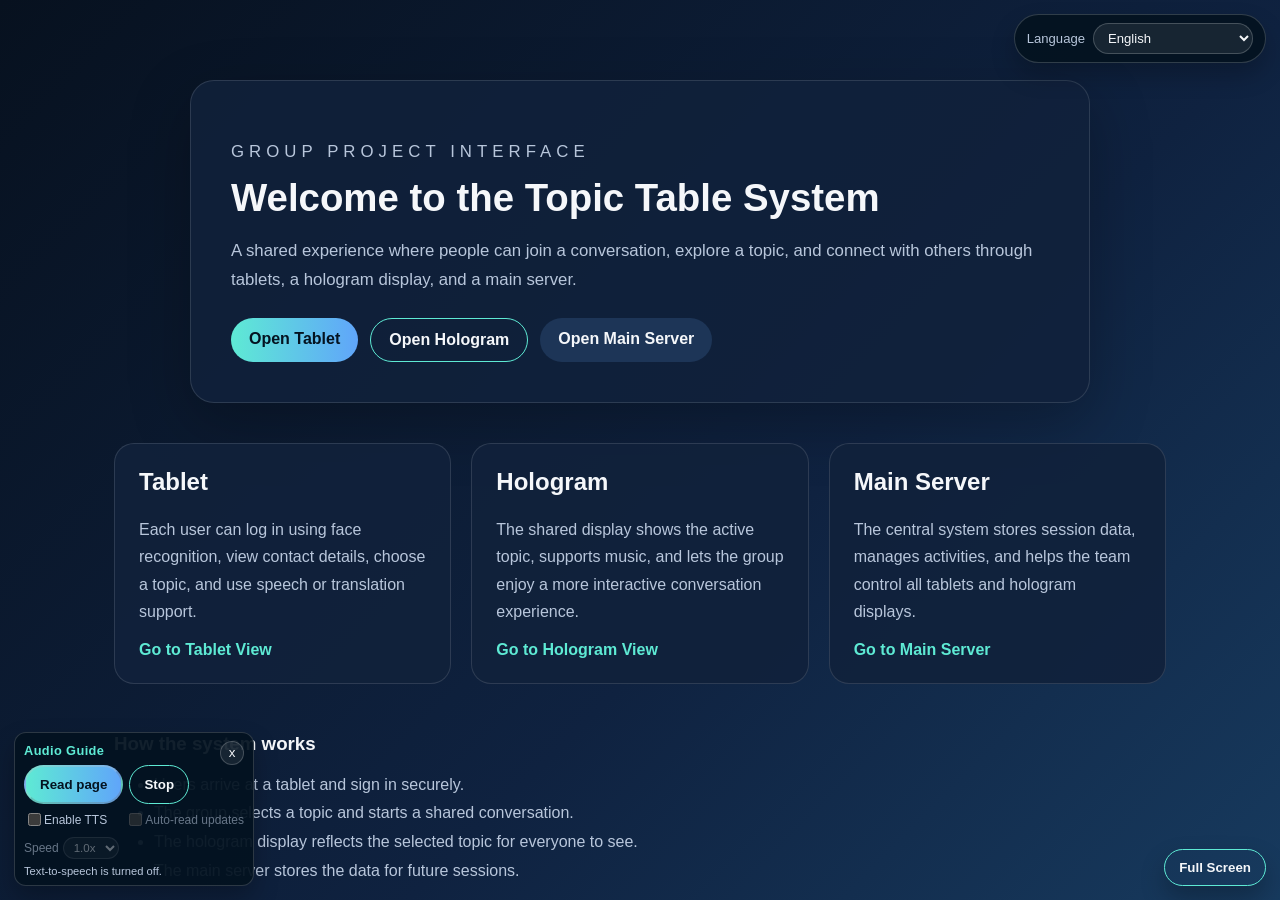
<file: index.html>
<!DOCTYPE html>
<html lang="en">
  <head>
    <meta charset="UTF-8" />
    <meta name="viewport" content="width=device-width, initial-scale=1.0" />
    <title>Topic Table Home</title>
    <link rel="stylesheet" href="styles.css" />
  </head>
  <body>
    <header class="hero">
      <div class="hero-content">
        <p class="eyebrow">Group Project Interface</p>
        <h1>Welcome to the Topic Table System</h1>
        <p>
          A shared experience where people can join a conversation, explore a topic,
          and connect with others through tablets, a hologram display, and a main server.
        </p>
        <div class="hero-actions">
          <a class="btn btn-primary" href="tablet.html">Open Tablet</a>
          <a class="btn btn-secondary" href="hologram.html">Open Hologram</a>
          <a class="btn btn-tertiary" href="server.html">Open Main Server</a>
        </div>
      </div>
    </header>

    <main class="options">
      <section class="card">
        <h2>Tablet</h2>
        <p>
          Each user can log in using face recognition, view contact details, choose a topic,
          and use speech or translation support.
        </p>
        <a href="tablet.html">Go to Tablet View</a>
      </section>

      <section class="card">
        <h2>Hologram</h2>
        <p>
          The shared display shows the active topic, supports music, and lets the group enjoy
          a more interactive conversation experience.
        </p>
        <a href="hologram.html">Go to Hologram View</a>
      </section>

      <section class="card">
        <h2>Main Server</h2>
        <p>
          The central system stores session data, manages activities, and helps the team control
          all tablets and hologram displays.
        </p>
        <a href="server.html">Go to Main Server</a>
      </section>
    </main>

    <section class="info">
      <h3>How the system works</h3>
      <ul>
        <li>Users arrive at a tablet and sign in securely.</li>
        <li>The group selects a topic and starts a shared conversation.</li>
        <li>The hologram display reflects the selected topic for everyone to see.</li>
        <li>The main server stores the data for future sessions.</li>
      </ul>
    </section>
    <script src="tts.js"></script>
    <script src="translate.js"></script>
    <script src="auth.js"></script>
    <script src="fullscreen.js"></script>
    <script src="https://translate.google.com/translate_a/element.js?cb=googleTranslateElementInit"></script>
  </body>
</html>
</file>
<file: styles.css>
:root {
  color-scheme: dark;
  --bg: #07111f;
  --panel: #11223b;
  --panel-2: #1d3557;
  --text: #f5f7fa;
  --muted: #b8c6db;
  --accent: #5eead4;
  --accent-2: #60a5fa;
}

* {
  box-sizing: border-box;
}

body {
  margin: 0;
  font-family: "Segoe UI", Tahoma, Geneva, Verdana, sans-serif;
  background: linear-gradient(135deg, var(--bg), #0f2240 60%, #173a5e);
  color: var(--text);
  min-height: 100vh;
  top: 0 !important;
}

.goog-te-banner-frame {
  display: none !important;
}

.goog-te-gadget,
.goog-logo-link,
#goog-gt-tt {
  display: none !important;
}

.google-translate-element {
  display: none;
}

.language-selector-container {
  position: fixed;
  top: 14px;
  right: 14px;
  z-index: 9999;
  display: flex;
  align-items: center;
  gap: 8px;
  padding: 8px 12px;
  border-radius: 999px;
  border: 1px solid rgba(255, 255, 255, 0.18);
  background: rgba(4, 19, 32, 0.92);
  box-shadow: 0 12px 24px rgba(0, 0, 0, 0.22);
}

.language-selector-container label {
  font-size: 0.82rem;
  color: var(--muted);
}

.language-selector {
  border: 1px solid rgba(255, 255, 255, 0.2);
  border-radius: 999px;
  padding: 6px 10px;
  background: rgba(255, 255, 255, 0.08);
  color: var(--text);
  font-size: 0.82rem;
}

.language-selector:focus {
  outline: 2px solid rgba(94, 234, 212, 0.35);
  outline-offset: 1px;
}

.tts-control-container {
  position: fixed;
  left: 14px;
  bottom: 14px;
  z-index: 9999;
  width: min(240px, calc(100vw - 28px));
  border-radius: 12px;
  border: 1px solid rgba(255, 255, 255, 0.16);
  background: rgba(4, 19, 32, 0.94);
  padding: 8px 9px;
  box-shadow: 0 12px 24px rgba(0, 0, 0, 0.25);
}

.tts-control-title {
  display: block;
  margin-bottom: 6px;
  color: var(--accent);
  font-size: 0.8rem;
  letter-spacing: 0.03em;
}

.tts-control-header {
  display: flex;
  align-items: center;
  justify-content: space-between;
  gap: 8px;
}

.tts-close-btn {
  border: 1px solid rgba(255, 255, 255, 0.2);
  border-radius: 999px;
  width: 24px;
  height: 24px;
  padding: 0;
  background: rgba(255, 255, 255, 0.08);
  color: var(--text);
  cursor: pointer;
  line-height: 1;
}

.tts-open-btn {
  position: fixed;
  left: 14px;
  bottom: 14px;
  z-index: 9999;
  border: 1px solid rgba(255, 255, 255, 0.18);
  border-radius: 999px;
  padding: 8px 12px;
  background: rgba(4, 19, 32, 0.94);
  color: var(--text);
  cursor: pointer;
  font-size: 0.78rem;
}

.tts-control-actions {
  display: flex;
  gap: 6px;
  flex-wrap: wrap;
  margin-bottom: 6px;
}

.tts-settings-row {
  display: flex;
  align-items: center;
  justify-content: space-between;
  flex-wrap: wrap;
  gap: 8px;
}

.tts-checkbox {
  color: var(--muted);
  font-size: 0.75rem;
  display: inline-flex;
  align-items: center;
}

.tts-rate-label {
  color: var(--muted);
  font-size: 0.75rem;
  display: inline-flex;
  align-items: center;
  gap: 4px;
}

.tts-rate-select {
  border: 1px solid rgba(255, 255, 255, 0.2);
  border-radius: 999px;
  padding: 3px 6px;
  background: rgba(255, 255, 255, 0.08);
  color: var(--text);
  font-size: 0.72rem;
}

.tts-status {
  margin: 6px 0 0;
  color: var(--muted);
  font-size: 0.7rem;
}

.hero {
  padding: 80px 24px 40px;
  display: flex;
  justify-content: center;
}

.hero-content {
  max-width: 900px;
  width: 100%;
  background: rgba(17, 34, 59, 0.85);
  border: 1px solid rgba(255, 255, 255, 0.12);
  border-radius: 24px;
  padding: 40px;
  box-shadow: 0 20px 60px rgba(0, 0, 0, 0.25);
}

.eyebrow {
  text-transform: uppercase;
  letter-spacing: 0.3em;
  color: var(--accent);
  font-size: 0.85rem;
  margin-bottom: 10px;
}

h1 {
  margin: 0 0 12px;
  font-size: 2.4rem;
}

.hero p {
  color: var(--muted);
  font-size: 1.05rem;
  line-height: 1.7;
}

.hero-actions {
  display: flex;
  flex-wrap: wrap;
  gap: 12px;
  margin-top: 24px;
}

.btn {
  display: inline-block;
  padding: 12px 18px;
  border-radius: 999px;
  text-decoration: none;
  font-weight: 600;
  transition: transform 0.2s ease, box-shadow 0.2s ease;
}

.btn:hover {
  transform: translateY(-2px);
}

.btn-primary {
  background: linear-gradient(90deg, var(--accent), var(--accent-2));
  color: #041320;
}

.btn-secondary {
  background: transparent;
  border: 1px solid var(--accent);
  color: var(--text);
}

.btn-tertiary {
  background: var(--panel-2);
  color: var(--text);
}

.btn-warning {
  background: rgba(248, 113, 113, 0.16);
  border: 1px solid rgba(248, 113, 113, 0.28);
  color: #fecaca;
}

.fullscreen-toggle-btn {
  position: fixed;
  right: 14px;
  bottom: 14px;
  z-index: 9999;
  box-shadow: 0 12px 24px rgba(0, 0, 0, 0.25);
}

.options {
  display: grid;
  grid-template-columns: repeat(3, minmax(220px, 1fr));
  gap: 20px;
  max-width: 1100px;
  margin: 0 auto;
  padding: 0 24px 30px;
}

.card {
  background: rgba(17, 34, 59, 0.9);
  border-radius: 20px;
  padding: 24px;
  border: 1px solid rgba(255, 255, 255, 0.12);
}

.card h2 {
  margin-top: 0;
}

.card p {
  color: var(--muted);
  line-height: 1.7;
}

.card a {
  color: var(--accent);
  font-weight: 600;
  text-decoration: none;
}

.info {
  max-width: 1100px;
  margin: 0 auto 40px;
  padding: 0 24px;
}

.info h3 {
  margin-bottom: 10px;
}

.info ul {
  color: var(--muted);
  line-height: 1.8;
}

.page {
  max-width: 1000px;
  margin: 40px auto;
  padding: 24px;
}

.panel {
  background: rgba(17, 34, 59, 0.92);
  border-radius: 20px;
  padding: 24px;
  border: 1px solid rgba(255, 255, 255, 0.12);
  margin-bottom: 20px;
}

.status {
  display: inline-block;
  padding: 6px 10px;
  border-radius: 999px;
  background: rgba(94, 234, 212, 0.16);
  color: var(--accent);
  margin-bottom: 12px;
  font-size: 0.9rem;
}

.grid {
  display: grid;
  gap: 16px;
  grid-template-columns: repeat(2, minmax(220px, 1fr));
}

.small-card {
  background: rgba(29, 53, 87, 0.5);
  border: 2px solid rgba(94, 234, 212, 0.3);
  border-radius: 16px;
  padding: 20px;
  box-shadow: 0 4px 12px rgba(0, 0, 0, 0.3);
}

.hidden {
  display: none;
}

.login-grid {
  display: grid;
  grid-template-columns: 1.1fr 0.9fr;
  gap: 20px;
}

.login-card {
  background: rgba(255, 255, 255, 0.04);
  border: 1px solid rgba(255, 255, 255, 0.08);
  border-radius: 18px;
  padding: 22px;
}

.login-card-header {
  display: flex;
  align-items: center;
  justify-content: space-between;
  gap: 12px;
  margin-bottom: 14px;
}

.login-card-header h2 {
  margin: 0;
}

.login-card.highlight {
  background: linear-gradient(135deg, rgba(94, 234, 212, 0.16), rgba(96, 165, 250, 0.16));
}

.login-card label {
  display: block;
  margin-bottom: 8px;
  color: var(--muted);
}

.login-card input {
  width: 100%;
  padding: 12px 14px;
  border-radius: 12px;
  border: 1px solid rgba(255, 255, 255, 0.16);
  background: rgba(7, 17, 31, 0.9);
  color: var(--text);
  margin-bottom: 12px;
}

.divider {
  text-align: center;
  color: var(--muted);
  margin: 12px 0;
}

.message {
  margin-top: 12px;
  color: var(--accent);
  min-height: 22px;
}

.welcome-row {
  display: flex;
  justify-content: space-between;
  align-items: center;
  gap: 12px;
  margin-bottom: 18px;
}

.small {
  padding: 10px 14px;
}

.topic-buttons {
  display: flex;
  flex-wrap: wrap;
  gap: 10px;
  margin: 12px 0;
}

.topic-btn {
  border: none;
  border-radius: 999px;
  padding: 10px 14px;
  background: rgba(255, 255, 255, 0.1);
  color: var(--text);
  cursor: pointer;
}

.topic-btn:hover {
  background: rgba(94, 234, 212, 0.25);
}

.preview-box {
  margin-top: 12px;
  padding: 16px;
  border-radius: 14px;
  background: rgba(7, 17, 31, 0.7);
  border: 1px solid rgba(255, 255, 255, 0.08);
}

#musicLink {
  width: 100%;
  padding: 12px 14px;
  border-radius: 12px;
  border: 1px solid rgba(255, 255, 255, 0.16);
  background: rgba(7, 17, 31, 0.9);
  color: var(--text);
  margin-top: 8px;
  margin-bottom: 12px;
}

.music-search-panel {
  margin-top: 14px;
  padding: 14px;
  border-radius: 14px;
  border: 1px solid rgba(255, 255, 255, 0.12);
  background: rgba(7, 17, 31, 0.65);
}

.music-search-panel h4 {
  margin: 0 0 8px;
}

.music-search-panel input {
  width: 100%;
  padding: 12px 14px;
  border-radius: 12px;
  border: 1px solid rgba(255, 255, 255, 0.16);
  background: rgba(7, 17, 31, 0.9);
  color: var(--text);
  margin-top: 8px;
}

.music-search-actions {
  display: flex;
  flex-wrap: wrap;
  gap: 10px;
  margin-top: 10px;
}

.music-search-results {
  display: flex;
  flex-direction: column;
  gap: 10px;
}

.music-result-item {
  border-radius: 12px;
  border: 1px solid rgba(255, 255, 255, 0.12);
  background: rgba(255, 255, 255, 0.04);
  padding: 12px;
}

.music-result-item.unplayable {
  border-color: rgba(248, 113, 113, 0.4);
  background: rgba(248, 113, 113, 0.08);
}

.music-result-title {
  margin: 0;
  font-weight: 600;
  color: var(--text);
}

.music-result-note {
  margin: 6px 0 0;
  color: #fecaca;
  font-size: 0.9rem;
}

.music-result-actions {
  display: flex;
  flex-wrap: wrap;
  gap: 8px;
  margin-top: 10px;
}

.contact-line {
  margin: 6px 0;
  color: var(--muted);
}

.queue-list {
  padding-left: 18px;
  color: var(--muted);
  line-height: 1.8;
}

.projection-stage {
  margin: 20px 0 24px;
}

.projection-toolbar {
  display: flex;
  justify-content: flex-end;
  margin-bottom: 12px;
}

.projection-screen {
  position: relative;
  min-height: 260px;
  border-radius: 24px;
  overflow: hidden;
  border: 1px solid rgba(255, 255, 255, 0.16);
  background: radial-gradient(circle at top, rgba(94, 234, 212, 0.16), transparent 40%), linear-gradient(135deg, #081522, #102848);
  box-shadow: inset 0 0 30px rgba(94, 234, 212, 0.14), 0 16px 40px rgba(0, 0, 0, 0.28);
}

.projection-glow {
  position: absolute;
  inset: 0;
  background: linear-gradient(90deg, transparent, rgba(255, 255, 255, 0.1), transparent);
  animation: scan 4s linear infinite;
}

.projection-content {
  position: relative;
  z-index: 1;
  display: flex;
  flex-direction: column;
  justify-content: center;
  align-items: center;
  min-height: 260px;
  text-align: center;
  padding: 24px;
}

.projection-label {
  color: var(--accent);
  letter-spacing: 0.4em;
  font-size: 0.8rem;
  margin-bottom: 10px;
}

.projection-content h2 {
  margin: 0 0 10px;
  font-size: 2.2rem;
}

.projection-content p {
  margin: 0;
  color: var(--muted);
  font-size: 1rem;
}

.music-embed-container {
  width: min(100%, 900px);
  margin-top: 22px;
  border-radius: 20px;
  overflow: hidden;
  border: 1px solid rgba(255, 255, 255, 0.12);
  box-shadow: 0 18px 40px rgba(0, 0, 0, 0.32);
}

.music-embed-frame {
  display: block;
  width: 100%;
  min-height: 352px;
  border: 0;
  background: #081522;
}

.music-external-container {
  margin-top: 18px;
}

.music-external-container .btn {
  padding: 14px 22px;
}

.music-fallback-text {
  margin-top: 14px;
  color: var(--muted);
  font-size: 0.95rem;
}

.music-fallback-text a {
  color: var(--accent);
  font-weight: 700;
}

.projection-stage.is-projection-fullscreen,
.projection-stage:fullscreen,
.projection-stage:-webkit-full-screen {
  display: flex;
  flex-direction: column;
  justify-content: center;
  background: #020814;
  width: 100vw;
  height: 100vh;
  margin: 0;
  padding: 0;
}

.projection-stage.is-projection-fullscreen .projection-toolbar,
.projection-stage:fullscreen .projection-toolbar,
.projection-stage:-webkit-full-screen .projection-toolbar {
  position: absolute;
  top: 20px;
  right: 20px;
  z-index: 3;
}

.projection-stage.is-projection-fullscreen .projection-screen,
.projection-stage:fullscreen .projection-screen,
.projection-stage:-webkit-full-screen .projection-screen {
  flex: 1 1 auto;
  display: flex;
  align-items: stretch;
  width: 100%;
  height: 100%;
  min-height: 100vh;
  border-radius: 0;
  border: none;
  box-shadow: inset 0 0 60px rgba(94, 234, 212, 0.18);
}

.projection-stage.is-projection-fullscreen .projection-content,
.projection-stage:fullscreen .projection-content,
.projection-stage:-webkit-full-screen .projection-content {
  flex: 1 1 auto;
  min-height: 0;
  height: auto;
  padding: 40px 60px;
}

.projection-stage.is-projection-fullscreen .projection-label,
.projection-stage:fullscreen .projection-label,
.projection-stage:-webkit-full-screen .projection-label {
  display: none;
}

.projection-stage.is-projection-fullscreen .projection-content h2,
.projection-stage:fullscreen .projection-content h2,
.projection-stage:-webkit-full-screen .projection-content h2 {
  font-size: clamp(3.5rem, 9vw, 7rem);
  margin-bottom: 0;
}

.projection-stage.is-projection-fullscreen .projection-content p,
.projection-stage:fullscreen .projection-content p,
.projection-stage:-webkit-full-screen .projection-content p {
  font-size: clamp(1.2rem, 2.6vw, 2rem);
  max-width: 900px;
}

.projection-stage.is-projection-fullscreen .projection-content p:last-child,
.projection-stage:fullscreen .projection-content p:last-child,
.projection-stage:-webkit-full-screen .projection-content p:last-child {
  display: none;
}

.projection-stage.is-projection-fullscreen .music-embed-container,
.projection-stage:fullscreen .music-embed-container,
.projection-stage:-webkit-full-screen .music-embed-container {
  width: min(96vw, 1500px);
  max-width: 1500px;
  margin-top: 10px;
}

.projection-stage.is-projection-fullscreen .music-embed-frame,
.projection-stage:fullscreen .music-embed-frame,
.projection-stage:-webkit-full-screen .music-embed-frame {
  min-height: 0;
  height: min(78vh, calc(100vh - 130px));
}

.projection-stage.is-projection-fullscreen.has-music-embed .projection-content,
.projection-stage:fullscreen.has-music-embed .projection-content,
.projection-stage:-webkit-full-screen.has-music-embed .projection-content {
  justify-content: flex-start;
  padding-top: 26px;
}

.projection-stage.is-projection-fullscreen.has-music-embed .projection-content h2,
.projection-stage:fullscreen.has-music-embed .projection-content h2,
.projection-stage:-webkit-full-screen.has-music-embed .projection-content h2 {
  font-size: clamp(2rem, 5vw, 4rem);
  margin-bottom: 10px;
}

.server-layout {
  display: grid;
  grid-template-columns: 320px 1fr;
  gap: 22px;
}

.server-sidebar {
  min-height: 300px;
  background: linear-gradient(180deg, rgba(17, 34, 59, 0.95), rgba(10, 22, 39, 0.95));
}

.table-list {
  display: flex;
  flex-direction: column;
  gap: 10px;
  margin-top: 14px;
}

.table-option-buttons {
  display: flex;
  flex-wrap: wrap;
  gap: 8px;
  margin: 8px 0 6px;
}

.table-option-btn {
  border: 1px solid rgba(255, 255, 255, 0.14);
  border-radius: 999px;
  padding: 8px 12px;
  background: rgba(255, 255, 255, 0.04);
  color: var(--text);
  cursor: pointer;
}

.table-option-btn.active {
  background: rgba(94, 234, 212, 0.18);
  border-color: rgba(94, 234, 212, 0.35);
}

.table-selector-card {
  margin-bottom: 14px;
}

.table-selector-card h3 {
  margin-bottom: 6px;
}

.inner-panel {
  margin-top: 14px;
  padding: 16px;
}

.manual-controls {
  display: flex;
  flex-wrap: wrap;
  gap: 10px;
  margin-top: 10px;
}

.manual-controls input {
  flex: 1 1 150px;
  padding: 10px 12px;
  border-radius: 10px;
  border: 1px solid rgba(255, 255, 255, 0.14);
  background: rgba(7, 17, 31, 0.9);
  color: var(--text);
}

.topic-actions {
  display: flex;
  flex-wrap: wrap;
  gap: 10px;
  margin-top: 10px;
}

.table-btn {
  border: 1px solid rgba(255, 255, 255, 0.1);
  border-radius: 14px;
  background: rgba(255, 255, 255, 0.04);
  color: var(--text);
  padding: 12px 14px;
  text-align: left;
  cursor: pointer;
  transition: transform 0.2s ease, border-color 0.2s ease, background 0.2s ease;
}

.table-btn:hover {
  transform: translateY(-1px);
  border-color: rgba(94, 234, 212, 0.3);
}

.table-btn.active {
  background: rgba(94, 234, 212, 0.18);
  border-color: rgba(94, 234, 212, 0.45);
  box-shadow: inset 0 0 0 1px rgba(94, 234, 212, 0.16);
}

.table-topline {
  display: flex;
  justify-content: space-between;
  align-items: center;
  margin-bottom: 4px;
}

.table-meta {
  color: var(--muted);
  font-size: 0.85rem;
  margin-top: 4px;
}

.status-pill {
  display: inline-flex;
  align-items: center;
  gap: 6px;
  padding: 4px 8px;
  border-radius: 999px;
  font-size: 0.75rem;
  font-weight: 700;
  text-transform: uppercase;
  letter-spacing: 0.08em;
}

.status-pill.live {
  background: rgba(34, 197, 94, 0.16);
  color: #7ee787;
}

.status-pill.standby {
  background: rgba(251, 191, 36, 0.16);
  color: #fbbf24;
}

.status-dot {
  width: 8px;
  height: 8px;
  border-radius: 50%;
  background: currentColor;
}

.user-card {
  background: rgba(255, 255, 255, 0.04);
  border-radius: 14px;
  padding: 12px;
  margin-top: 10px;
  border: 1px solid rgba(255, 255, 255, 0.06);
}

.user-card-top {
  display: flex;
  justify-content: space-between;
  align-items: center;
  gap: 8px;
}

.user-card h4 {
  margin: 0 0 6px;
}

.user-card p {
  margin: 4px 0;
  color: var(--muted);
  font-size: 0.95rem;
}

.history-list {
  list-style: none;
  padding: 0;
  margin: 0;
  color: var(--muted);
  display: flex;
  flex-direction: column;
  gap: 10px;
}

.history-list li {
  padding: 10px 12px;
  border-radius: 12px;
  background: rgba(255, 255, 255, 0.04);
  border: 1px solid rgba(255, 255, 255, 0.06);
}

.history-item {
  display: flex;
  justify-content: space-between;
  align-items: flex-start;
  gap: 10px;
}

.history-time {
  display: block;
  color: var(--accent);
  font-size: 0.78rem;
  margin-bottom: 4px;
  text-transform: uppercase;
  letter-spacing: 0.08em;
}

.projection-preview {
  background: rgba(7, 17, 31, 0.7);
  border-radius: 16px;
  padding: 16px;
  border: 1px solid rgba(255, 255, 255, 0.08);
}

.alert-list {
  display: flex;
  flex-direction: column;
  gap: 10px;
}

.alert-item {
  border-radius: 12px;
  padding: 10px 12px;
  background: rgba(255, 255, 255, 0.04);
  border: 1px solid rgba(255, 255, 255, 0.06);
}

.alert-item strong {
  display: block;
  margin-bottom: 4px;
}

.graph-card {
  padding: 14px;
  border-radius: 16px;
  background: rgba(7, 17, 31, 0.7);
  border: 1px solid rgba(255, 255, 255, 0.08);
}

.graph-bars {
  display: flex;
  align-items: flex-end;
  gap: 10px;
  height: 140px;
  margin-top: 12px;
}

.graph-bar {
  flex: 1;
  border-radius: 8px 8px 0 0;
  background: linear-gradient(180deg, var(--accent), var(--accent-2));
  min-height: 20px;
  position: relative;
}

.graph-bar span {
  position: absolute;
  bottom: -24px;
  left: 50%;
  transform: translateX(-50%);
  font-size: 0.75rem;
  color: var(--muted);
}

.health-grid {
  display: grid;
  grid-template-columns: repeat(2, minmax(0, 1fr));
  gap: 10px;
  margin-top: 10px;
}

.health-item {
  background: rgba(255, 255, 255, 0.04);
  border-radius: 12px;
  padding: 10px;
  border: 1px solid rgba(255, 255, 255, 0.06);
}

.health-item strong {
  display: block;
  color: var(--accent);
  margin-bottom: 4px;
}

.metric-row {
  display: flex;
  flex-wrap: wrap;
  gap: 12px;
  margin: 10px 0 16px;
}

.metric {
  background: rgba(255, 255, 255, 0.05);
  border: 1px solid rgba(255, 255, 255, 0.08);
  border-radius: 14px;
  padding: 10px 12px;
  min-width: 120px;
}

.metric strong {
  display: block;
  font-size: 1.1rem;
  color: var(--accent);
}

.wide {
  grid-column: span 2;
}

.detail-label {
  display: block;
  margin-bottom: 6px;
  color: var(--muted);
  font-size: 0.9rem;
}

.detail-select {
  width: 100%;
  padding: 10px 12px;
  border-radius: 10px;
  border: 1px solid rgba(255, 255, 255, 0.14);
  background: rgba(7, 17, 31, 0.9);
  color: var(--text);
  margin-bottom: 10px;
}

.empty-state {
  color: var(--muted);
  margin: 8px 0 0;
}

.users-list {
  display: flex;
  flex-direction: column;
  gap: 8px;
}

.user-link-btn {
  padding: 10px 12px;
  background: rgba(94, 234, 212, 0.12);
  border: 1px solid rgba(94, 234, 212, 0.3);
  border-radius: 10px;
  color: var(--accent);
  cursor: pointer;
  font-size: 0.95rem;
  transition: all 0.2s ease;
  text-align: left;
}

.user-link-btn:hover {
  background: rgba(94, 234, 212, 0.25);
  border-color: rgba(94, 234, 212, 0.6);
  transform: translateX(4px);
}

.topic-layout {
  display: grid;
  grid-template-columns: 1fr 1fr;
  gap: 30px;
  margin-top: 20px;
}

.topic-main {
  display: flex;
  flex-direction: column;
  gap: 25px;
}

.topic-sidebar {
  background: transparent;
  border: none;
  border-radius: 0;
  padding: 0;
  max-height: none;
  overflow-y: visible;
  display: flex;
  flex-direction: column;
  gap: 25px;
}

.tablet-grid {
  display: grid;
  grid-template-columns: 1fr 1fr;
  gap: 40px;
  margin-top: 30px;
  padding: 0 10px;
}

.left-column {
  display: flex;
  flex-direction: column;
  gap: 35px;
}

.right-column {
  display: flex;
  flex-direction: column;
  gap: 35px;
}

.section-card {
  background: rgba(29, 53, 87, 0.6);
  border: 2px solid rgba(94, 234, 212, 0.35);
  border-radius: 18px;
  padding: 24px;
  box-shadow: 0 6px 20px rgba(0, 0, 0, 0.4);
  display: flex;
  flex-direction: column;
  gap: 14px;
}

.section-card h3 {
  margin: 0;
  color: var(--accent);
  font-size: 1.2rem;
  text-transform: uppercase;
  letter-spacing: 1px;
  padding-bottom: 12px;
  border-bottom: 1px solid rgba(94, 234, 212, 0.2);
}

.user-details-panel {
  background: rgba(7, 17, 31, 0.9);
  border: 2px solid rgba(94, 234, 212, 0.5);
  border-radius: 14px;
  padding: 20px;
  margin-top: 14px;
  border-left: 5px solid var(--accent);
  box-shadow: 0 4px 12px rgba(94, 234, 212, 0.15);
}

.user-details-panel.hidden {
  display: none;
}

.user-details-panel h4 {
  margin: 0 0 12px;
  color: var(--accent);
  font-size: 1.1rem;
  word-break: break-word;
}

.user-detail-item {
  margin-bottom: 10px;
  font-size: 0.9rem;
}

.user-detail-item strong {
  display: block;
  color: var(--muted);
  margin-bottom: 4px;
  font-size: 0.85rem;
  text-transform: uppercase;
  letter-spacing: 0.5px;
}

.user-detail-item p {
  margin: 0;
  color: var(--text);
  word-break: break-word;
}

.user-remove-btn,
.history-remove-btn {
  border: none;
  border-radius: 999px;
  padding: 6px 10px;
  background: rgba(248, 113, 113, 0.16);
  color: #fecaca;
  cursor: pointer;
  font-size: 0.78rem;
}

@keyframes scan {
  0% {
    transform: translateX(-100%);
  }
  100% {
    transform: translateX(100%);
  }
}

@media (max-width: 1200px) {
  .topic-layout {
    grid-template-columns: 1fr;
  }

  .topic-sidebar {
    max-height: none;
  }

  .tablet-grid {
    grid-template-columns: 1fr;
    gap: 30px;
  }

  .login-grid {
    grid-template-columns: 1fr;
  }

  .server-layout {
    grid-template-columns: 1fr;
  }

  .table-option-buttons {
    gap: 6px;
  }

  .health-grid {
    grid-template-columns: 1fr;
  }

  .wide {
    grid-column: span 1;
  }

  .welcome-row {
    flex-direction: column;
    align-items: flex-start;
  }
  .options,
  .grid {
    grid-template-columns: 1fr;
  }

  .hero-content {
    padding: 28px;
  }

  .tts-control-container {
    left: 10px;
    bottom: 10px;
    width: min(220px, calc(100vw - 20px));
  }

  .tts-open-btn {
    left: 10px;
    bottom: 10px;
  }

  .language-selector-container {
    top: 10px;
    right: 10px;
  }
}
</file>
